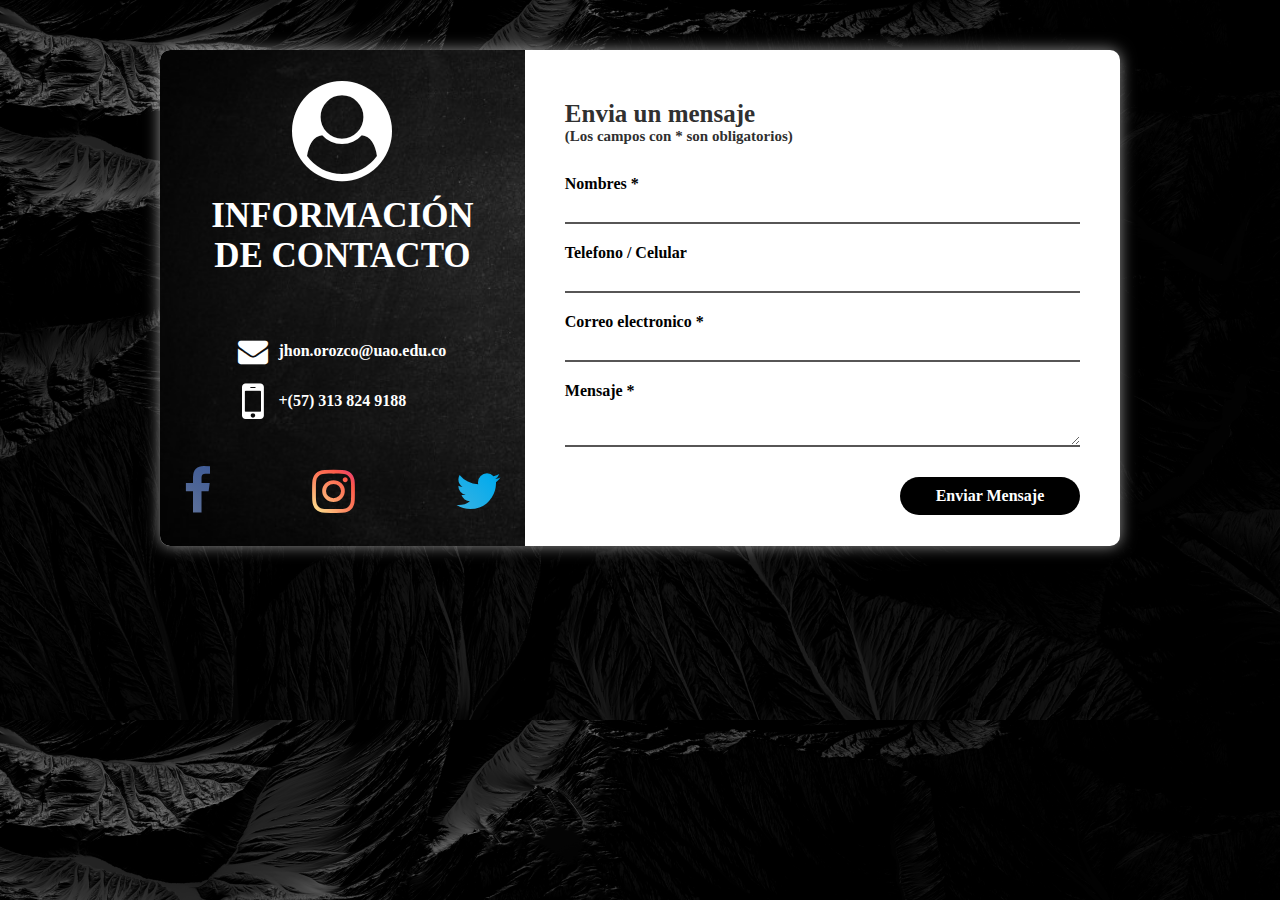
<file: Formulario de Contacto/index.html>
<!DOCTYPE html>
<html lang="en">

<head>
    <meta charset="UTF-8">
    <meta name="viewport" content="width=device-width, initial-scale=1.0">
    <meta http-equiv="X-UA-Compatible" content="ie=edge">
    <title>Formulario de contacto</title>

    <link rel="stylesheet" href="css/estilos.css">
    <link rel="stylesheet" href="css/font-awesome.css">

    <script src="js/jquery-3.2.1.js"></script>
    <script src="js/script.js"></script>
</head>

<body>

    <section class="form_wrap">

        <section class="contact_info">
            <section class="info_title">
                <span class="fa fa-user-circle"></span>
                <h2>INFORMACIÓN<br>DE CONTACTO</h2>
            </section>

            <section class="info_items">
                <p><span class="fa fa-envelope"></span> jhon.orozco@uao.edu.co</p>
                <p><span class="fa fa-mobile"></span> +(57) 313 824 9188 </p>
            </section>

            <section class="redes_sociales">
                <a href="http://facebook.com"><p><span class="fa fa-facebook"></span></p></a>
                <a href="http://instagram.com"><p><span class="fa fa-instagram"></span></p></a>
                <a href="http://twitter.com"><p><span class="fa fa-twitter"></span></p></a>
            </section>


           

        </section>




        <form action="enviar.php" method="post" class="form_contact">
            <h2>Envia un mensaje <h1 id="enviaText">(Los campos con * son obligatorios)</h1>
            </h2>
            <div class="user_info">
                <label for="names" id="textNombre" >Nombres *</label>
                <input type="text" id="names" name="nombre" autocomplete="off" required>

                <label for="phone">Telefono / Celular</label>
                <input type="text" id="phone" name="telefono" autocomplete="off">

                <label for="email" id="textEmail">Correo electronico *</label>
                <input type="text" id="email" name="correo" autocomplete="off" required>

                <label for="mensaje" id="textMensaje">Mensaje *</label>
                <textarea id="mensaje" name="mensaje" autocomplete="off" required></textarea>

                <input type="submit" value="Enviar Mensaje" id="btnSend">
            </div>
        </form>
        
        
    </section>



</body>

</html>
</file>
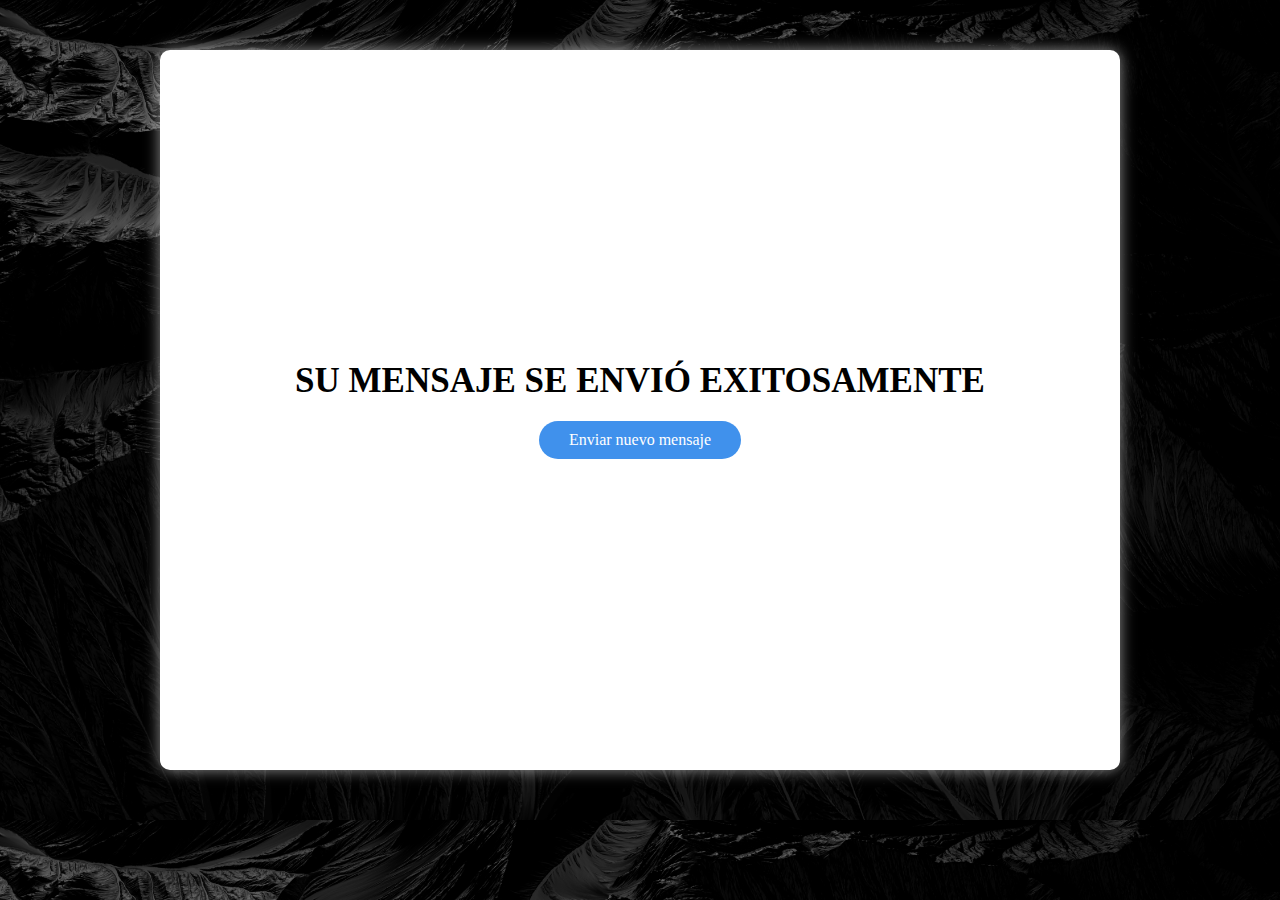
<file: Formulario de Contacto/mensaje-de-envio.html>
<!DOCTYPE html>
<html lang="en">
<head>
    <meta charset="UTF-8">
    <meta name="viewport" content="width=device-width, initial-scale=1.0">
    <meta http-equiv="X-UA-Compatible" content="ie=edge">
    <title>Formulario de contacto</title>

    <link rel="stylesheet" href="css/estilos.css">
    <link rel="stylesheet" href="css/font-awesome.css">

    <script src="js/jquery-3.2.1.js"></script>
    <script src="js/script.js"></script>
</head>
<body>

    <section class="form_wrap tamaño">
        
        <section class="mensaje-exito">
            <h1>SU MENSAJE SE ENVIÓ EXITOSAMENTE</h1>
            <a href="index.html">Enviar nuevo mensaje</a>
        </section>

    </section>

</body>
</html>
</file>
<file: Formulario de Contacto/css/estilos.css>
@font-face {
  font-family: 'FontAwesome';
  src: url('../fonts/fontawesome-webfont.eot?v=4.7.0');
  src: url('../fonts/fontawesome-webfont.eot?#iefix&v=4.7.0') format('embedded-opentype'), url('../fonts/fontawesome-webfont.woff2?v=4.7.0') format('woff2'), url('../fonts/fontawesome-webfont.woff?v=4.7.0') format('woff'), url('../fonts/fontawesome-webfont.ttf?v=4.7.0') format('truetype'), url('../fonts/fontawesome-webfont.svg?v=4.7.0#fontawesomeregular') format('svg');
  font-weight: normal;
  font-style: normal;
}

*{
    margin: 0;
    padding: 0;
    box-sizing:border-box;
   
}

:focus{
    outline: none;
}

body{
    background-image: url('../fondoContacto.jpg');
    background-size:cover;
    position: relative;
    
}

/* FORMULARIO =================================== */

.form_wrap{
    width: 75%;
    height: 80%;
    margin: 50px auto;
    display: flex;

    background: #fff;
    border-radius: 10px;
    overflow: hidden;
    box-shadow: 0px 0px 15px rgba(255, 255, 255, 0.568);
}

.tamaño{
    height: 80vh;
    
}

/* Informacion de Contacto*/

.contact_info::before{
    content: '';
    width: 100%;
    height: 100%;

    position: absolute;
    top: 0;
    left: 0;

   
}

.contact_info{
    width: 38%;
    position: relative;

    display: flex;
    flex-direction: column;
    align-items: center;
    justify-content: center;

    background-image: url('../fondo.jpg');
    background-size: cover;
   

}

.info_title,
.info_items{
    position: relative;
    z-index: 2;
    color: #fff;
}

.info_title{
    margin-bottom: 60px;
}

.info_title span{
    font-size: 100px;
    display: block;
    text-align: center;
    margin-bottom: 15px;
}

.info_title h2{
    font-size: 35px;
    text-align: center;
}

.info_items p{
    display: flex;
    align-items: center;

    font-size: 16px;
    font-weight: 600;
    margin-bottom: 10px;
}

.info_items p:nth-child(1) span{
    font-size: 30px;
    margin-right: 10px;
}


.info_items p:nth-child(2) span{
    font-size: 50px;
    margin-right: 15px;
    margin-left: 4px;
}

/*seccion redes sociales __________________________________________________ */

.redes_sociales{
    position: relative;
    z-index: 2;
    color: #fff;
    display: flex;
}

.redes_sociales span{
    font-size: 50px;
    padding-top: 30px;
    padding-left: 50px;
    padding-right: 50px;

}


.redes_sociales a:nth-child(1) span{
background: radial-gradient(circle at 30% 107%, #7f89a0 0%, #67789c 5%, #4f6696, #3b5998 60%, #264a99 90%);
-webkit-background-clip: text;
background-clip: text;
-webkit-text-fill-color: transparent;

}
.redes_sociales a:nth-child(2) span{
background: radial-gradient(circle at 30% 107%, #fdf497 0%, #fdf497 5%, #fd5949 45%, #d6249f 60%, #285AEB 90%);
-webkit-background-clip: text;
background-clip: text;
-webkit-text-fill-color: transparent;

  
}

.redes_sociales a:nth-child(3) span{
background: radial-gradient(circle at 30% 107%, #80cfee 0%, #41b3e0 5%, #05abec 45%, #038fc7 60%, #036891 90%);
-webkit-background-clip: text;
background-clip: text;
-webkit-text-fill-color: transparent;

}

.redes_sociales a:nth-child(1) span:hover{
    background: radial-gradient(circle at 30% 107%, #000000 0%, #000000 5%, #374b79, #0e1729 60%, #000000 90%);
    -webkit-background-clip: text;
    background-clip: text;
    cursor: pointer;
    }
    .redes_sociales a:nth-child(2) span:hover{
    background: radial-gradient(circle at 30% 107%, #000000 0%, #6b673f 5%, #ad3a30 45%, #2e0621 60%, rgb(0, 0, 0) 90%);
    -webkit-background-clip: text;
    background-clip: text;
    -webkit-text-fill-color: transparent;
    cursor: pointer;
      
    }
    
    .redes_sociales a:nth-child(3) span:hover{
        background: radial-gradient(circle at 30% 107%, #000000 0%, #000000 5%, #036f99 45%, #0f252e 60%, #000000 90%);
        -webkit-background-clip: text;
        background-clip: text;
        -webkit-text-fill-color: transparent;
    cursor: pointer;
    }
    

/* Formulario de contacto*/
form.form_contact{
    width: 62%;
    padding: 50px 40px;
    padding-bottom: 30px;

}

form.form_contact h2{
	font-size: 25px;
	font-weight: 600;
	color: #303030;
	
}
form.form_contact h1{
	font-size: 15px;
	font-weight: 600;
	color:  #303030;
	margin-bottom: 30px;
}

form.form_contact .user_info{
    display: flex;
    flex-direction: column;
}

form.form_contact label{
    font-weight: 600;
}

form.form_contact input,
form.form_contact textarea{
    width: 100%;
    padding: 8px 0px 5px;
    margin-bottom: 20px;

    border: none;
    border-bottom: 2px solid rgb(87, 86, 86);

    font-family: 'Open sans';
	color: rgb(87, 86, 86);
	font-size: 14px;
	font-weight: 400;
}

form.form_contact textarea{
    max-width: 100%;
    min-width: 100%;
    max-height: 90px;
}

form.form_contact input[type="submit"]{
    width: 180px;
	background: rgb(0, 0, 0);
    padding: 10px;
    margin-top: 10px;
    margin-bottom: 1px;
	border: none;
	border-radius: 25px;

    align-self: flex-end;

    color: #fff;
	font-family: 'Open sans';
	font-size: 16px;
	font-weight: 600;
    cursor: pointer;
    
}

form.form_contact input[type="submit"]:hover{
    background: rgb(44, 44, 44);
    
}

/* Ventana de errores*/
.modal_wrap{
    width: 100%;
    height: 100vh;
    background: rgba(0,0,0,0.7);

    position: fixed;
    top: 0;
    left: 0;
    z-index: 3;

    display: flex;
    justify-content: center;
    align-items: center;
}

.mensaje_modal{
    background: #fff;
    box-shadow: 0px 0px 15px rgba(255, 255, 255, 0.568);
    width: 400px;
    padding: 15px 20px 15px;
    border-radius: 10px;
    display: flex;
    flex-direction: column;
}

.mensaje_modal h3{
    text-align: center;
    font-family: 'Ubuntu';
	font-size: 20px;
    font-weight: 400;
    
}

.mensaje_modal h3:after{
    content: '';
	display: block;
	width: 100%;
	height: 1px;
	background: #C5C5C5;
	margin: 15px 0px 15px;
}

.mensaje_modal p{
    font-size: 16px;
    color: #606060;
    
}

.mensaje_modal p:before{
    content: "\f058";
    font-family: FontAwesome;
    display: inline-block;
    color: rgb(0, 0, 0);
    margin-right: 8px;
}

#btnClose{
    display: inline-block;
    padding: 20px;
    padding-top: 5px;
    padding-bottom: 5px;
	margin-top: 10px;
	background: rgb(0, 0, 0);
	color: #fff;
	border-radius: 25px;
    cursor: pointer;
    align-self: flex-end;
    

}

#btnClose:hover{
	background: rgb(44, 44, 44);
}

/* MENSAJE EXITOSO*/

.mensaje-exito{
    width: 100%;
    display: flex;
    flex-direction: column;
    justify-content: center;
    align-items: center;
}

.mensaje-exito h1{
    font-size: 35px;
    display: block;
    text-align: center;
    margin-bottom: 20px;
}

.mensaje-exito a{
    display: block;
    padding: 10px 30px;
    background: #4091EC;
    text-decoration: none;
    color: #fff;
	border-radius: 25px;
	font-family: 'Open sans';


}

.mensaje-exito a:hover{
    background: #3371B6;
}

@media (max-width:1200px){

    
.redes_sociales span{
    font-size: 40px;
    padding-top: 30px;
    padding-left: 25px;
    padding-right: 25px;

}
}
@media (max-width:1000px){
    .info_title h2{
        font-size: 25px;
    }

    .info_items p{
        font-size: 14px;
    }

    

    
}

@media (max-width:700px){
   
    .form_wrap{
        display: list-item;
        width: 85%;
        height: 90%;
    }

    .tamaño{
        height: 80vh;
        display: flex;
    }

    .mensaje-exito h1{
        font-size: 25px;
        
    }

    .info_title h2{
        font-size: 35px;
    }

    .contact_info{
        width: 100%;
        padding-top: 40px;
        padding-bottom: 15px;
    }
    form.form_contact{
        width: 100%;
    }

    .info_items p{
        font-size: 18px;
    }

    
.redes_sociales span{
    font-size: 50px;
   
    padding-left: 50px;
    padding-right: 50px;

}
}

@media (max-width:400px){
    .redes_sociales span{
        font-size: 50px;
       
        padding-left: 20px;
        padding-right: 20px;
    
    }
}
</file>
